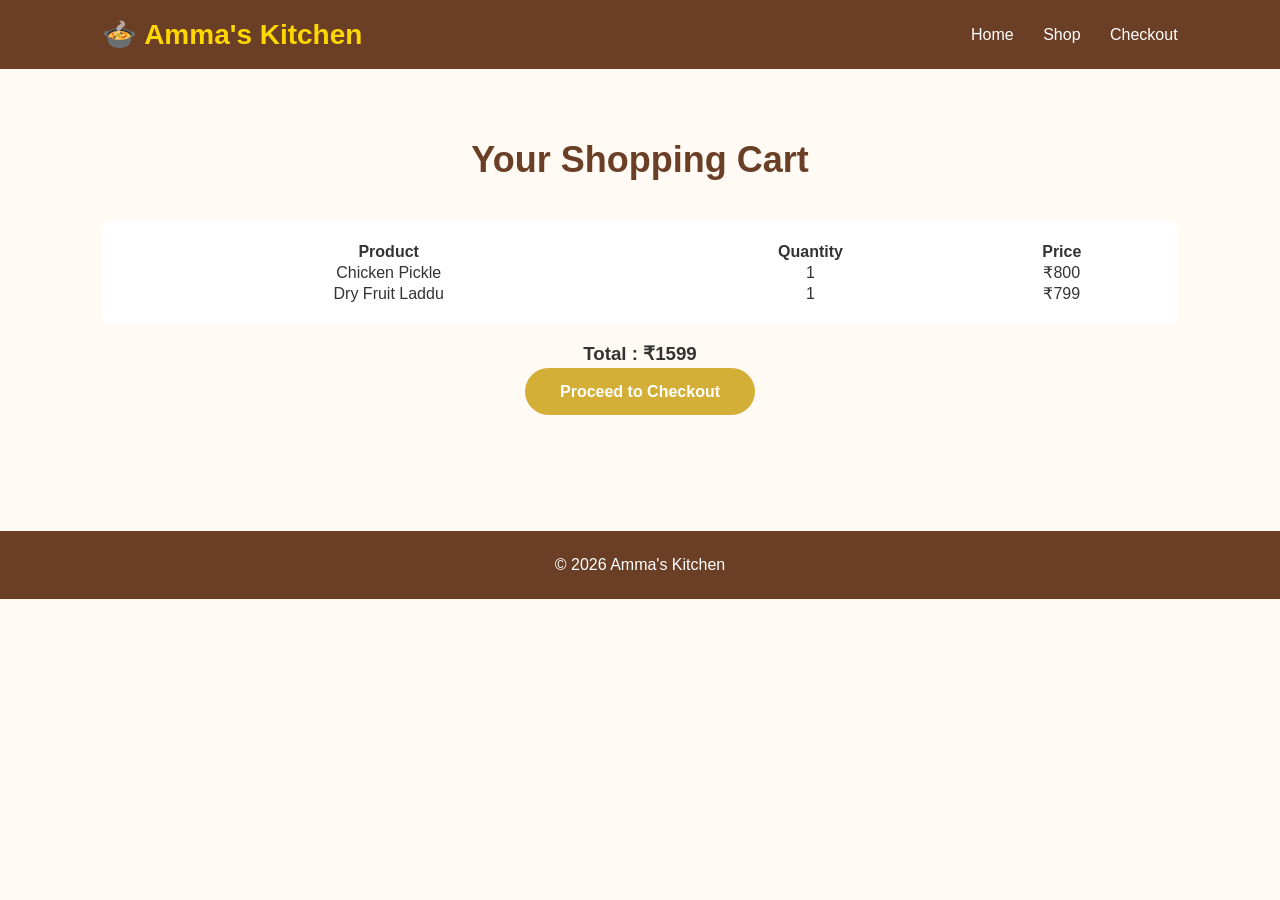
<file: cart.html>
<!DOCTYPE html>
<html lang="en">
<head>
<meta charset="UTF-8">
<meta name="viewport" content="width=device-width, initial-scale=1.0">
<title>Cart - Amma's Kitchen</title>
<link rel="stylesheet" href="style.css">
</head>

<body>

<header>
<div class="logo">🍲 Amma's Kitchen</div>

<nav>
<a href="index.html">Home</a>
<a href="shop.html">Shop</a>
<a href="checkout.html">Checkout</a>
</nav>

</header>

<section class="categories">

<h2>Your Shopping Cart</h2>

<table style="width:100%;background:#fff;border-radius:10px;padding:20px;">
<tr>
<th>Product</th>
<th>Quantity</th>
<th>Price</th>
</tr>

<tr>
<td>Chicken Pickle</td>
<td>1</td>
<td>₹800</td>
</tr>

<tr>
<td>Dry Fruit Laddu</td>
<td>1</td>
<td>₹799</td>
</tr>

</table>

<br>

<h3>Total : ₹1599</h3>

<br>

<a href="checkout.html" class="btn">
Proceed to Checkout
</a>

</section>

<footer>

© 2026 Amma's Kitchen

</footer>

</body>
</html>
</file>
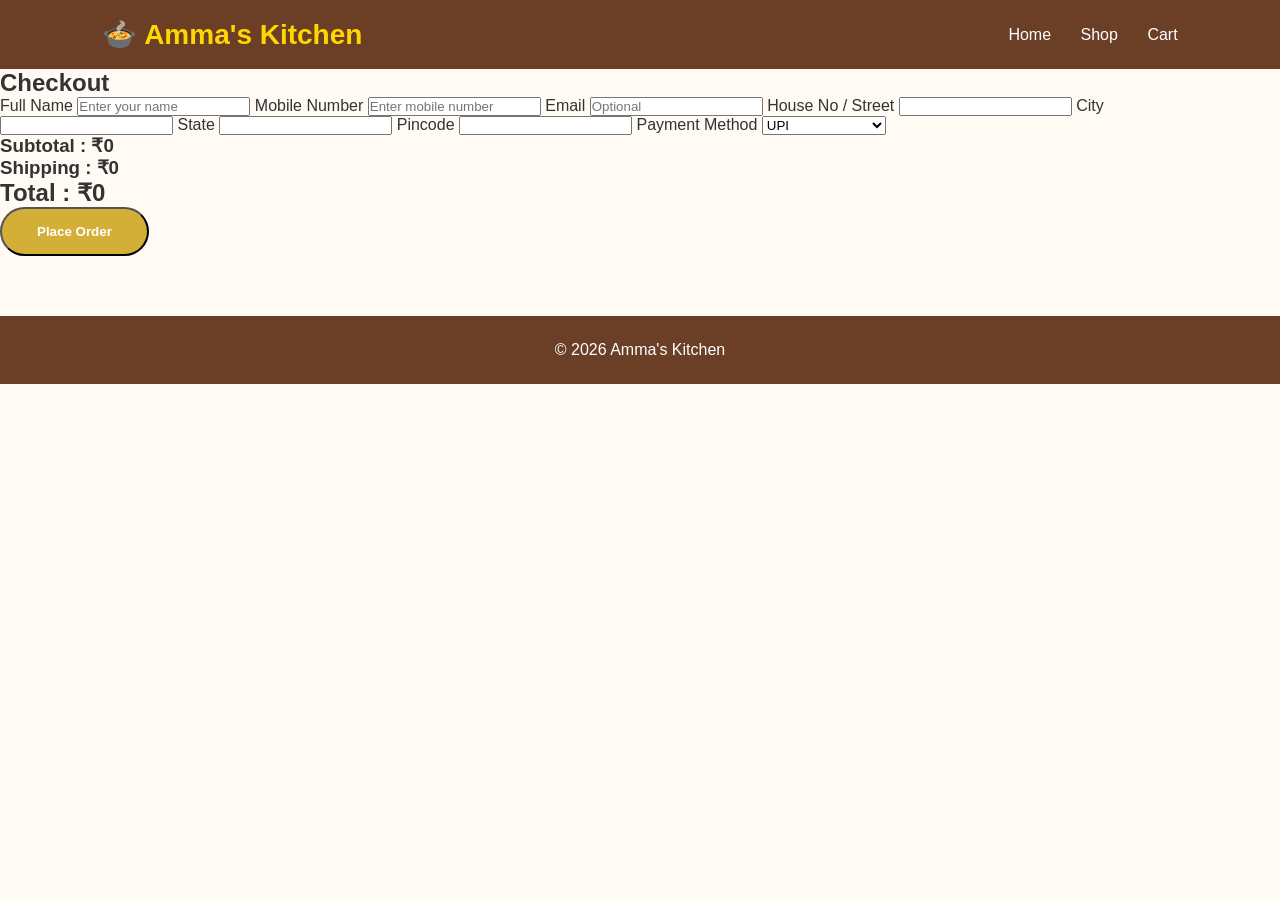
<file: Checkout.html>
<!DOCTYPE html>
<html lang="en">
<head>
<meta charset="UTF-8">
<meta name="viewport" content="width=device-width, initial-scale=1.0">
<title>Checkout | Amma's Kitchen</title>
<link rel="stylesheet" href="style.css">
</head>

<body>

<header>
<div class="logo">🍲 Amma's Kitchen</div>

<nav>
<a href="index.html">Home</a>
<a href="shop.html">Shop</a>
<a href="cart.html">Cart</a>
</nav>
</header>

<section class="checkout">

<h2>Checkout</h2>

<form>

<label>Full Name</label>
<input type="text" placeholder="Enter your name" required>

<label>Mobile Number</label>
<input type="tel" placeholder="Enter mobile number" required>

<label>Email</label>
<input type="email" placeholder="Optional">

<label>House No / Street</label>
<input type="text" required>

<label>City</label>
<input type="text" required>

<label>State</label>
<input type="text" required>

<label>Pincode</label>
<input type="number" required>

<label>Payment Method</label>

<select>
<option>UPI</option>
<option>Cash on Delivery</option>
</select>

<h3>Subtotal : ₹0</h3>
<h3>Shipping : ₹0</h3>
<h2>Total : ₹0</h2>

<button type="button" class="btn" onclick="sendWhatsAppOrder()">
Place Order
</button>

</form>

</section>

<footer>
© 2026 Amma's Kitchen
</footer>

</body>
  </html>
</file>
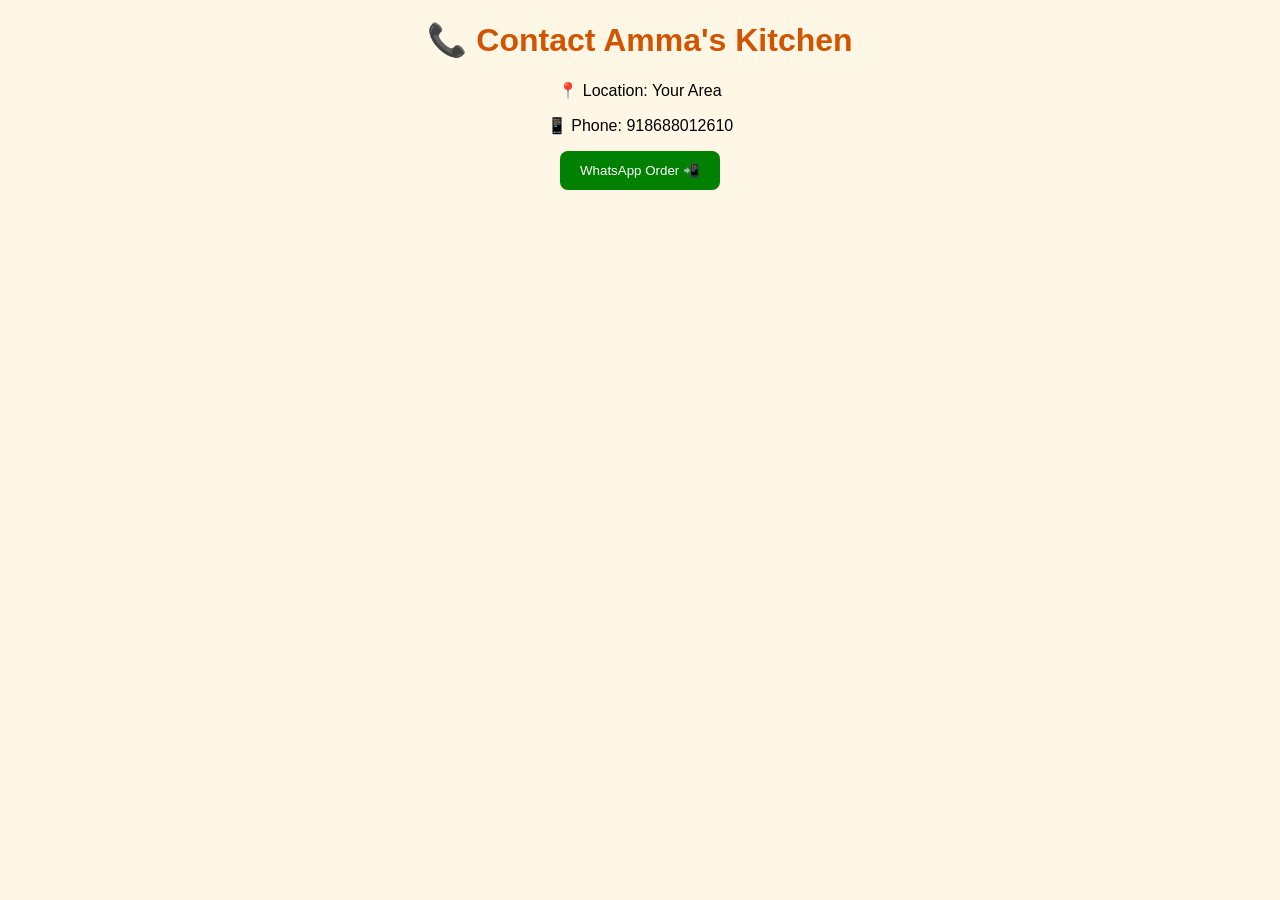
<file: contact.html>
<!DOCTYPE html>
<html>
<head>
  <title>Contact Amma's Kitchen</title>
</head>

<body style="font-family:Arial; text-align:center; background:#fff7e6;">

<h1 style="color:#d35400;">📞 Contact Amma's Kitchen</h1>

<p>📍 Location: Your Area</p>

<p>📱 Phone: 918688012610</p>

<a href="https://wa.me/91XXXXXXXXXX" target="_blank">
  <button style="padding:12px 20px; background:green; color:white; border:none; border-radius:8px;">
    WhatsApp Order 📲
  </button>
</a>

</body>
</html>
</file>
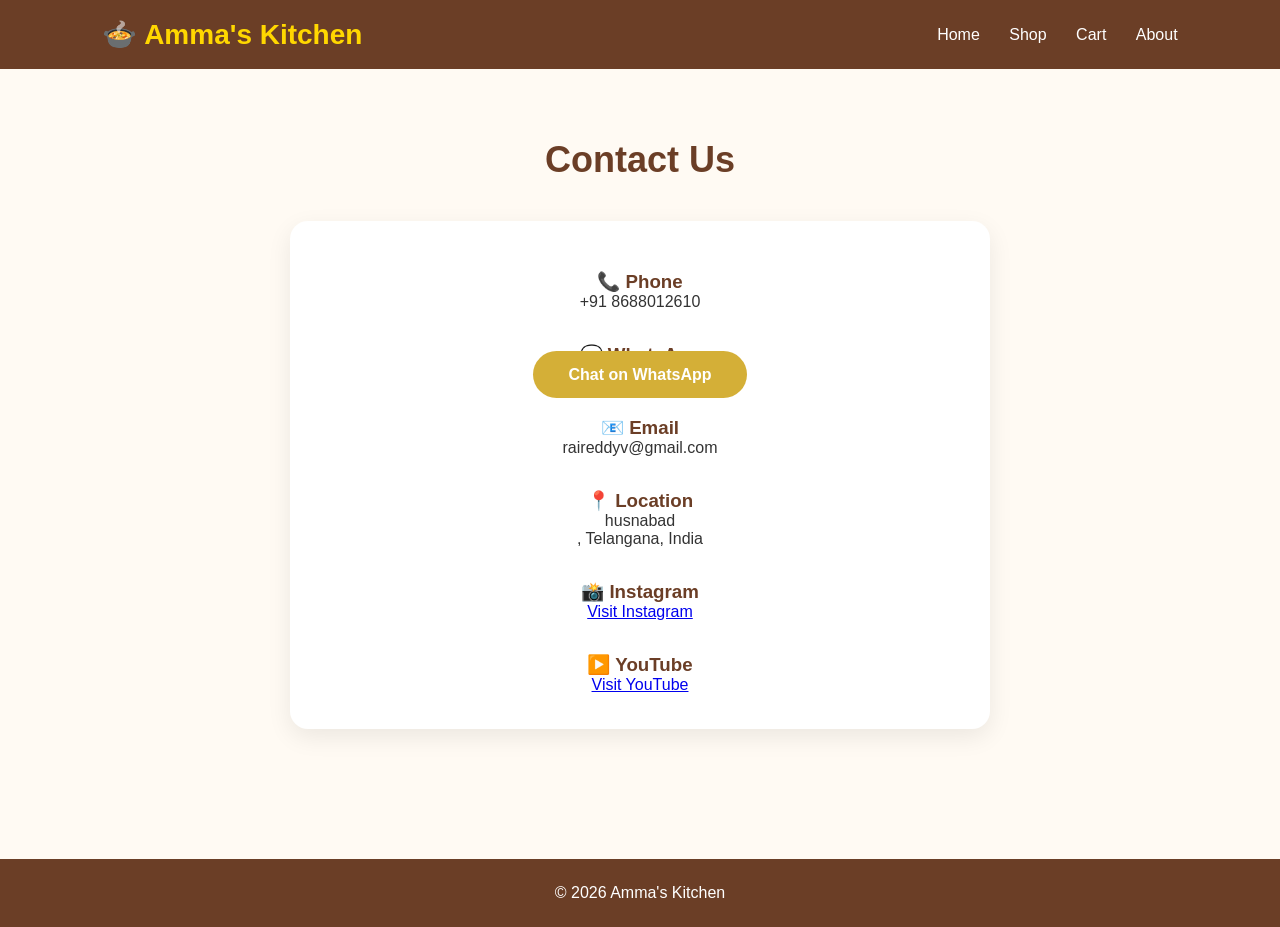
<file: Contact.html>
<!DOCTYPE html>
<html lang="en">
<head>
<meta charset="UTF-8">
<meta name="viewport" content="width=device-width, initial-scale=1.0">
<title>Contact Us | Amma's Kitchen</title>
<link rel="stylesheet" href="style.css">
</head>

<body>

<header>
<div class="logo">🍲 Amma's Kitchen</div>

<nav>
<a href="index.html">Home</a>
<a href="shop.html">Shop</a>
<a href="cart.html">Cart</a>
<a href="about.html">About</a>
</nav>

</header>

<section class="categories">

<h2>Contact Us</h2>

<div class="card" style="max-width:700px;margin:auto;">

<h3>📞 Phone</h3>
<p>+91 8688012610</p>

<br>

<h3>💬 WhatsApp</h3>
<a href="https://wa.me/918688012610" class="btn">
Chat on WhatsApp
</a>

<br><br>

<h3>📧 Email</h3>
<p>raireddyv@gmail.com</p>

<br>

<h3>📍 Location</h3>
<p> husnabad</p>, Telangana, India</p>

<br>

<h3>📸 Instagram</h3>
<a href="https://www.instagram.com/ammaskitchen62?igsh=dzN4eGRiM3N4aGZu" target="_blank">
Visit Instagram
</a>

<br><br>

<h3>▶️ YouTube</h3>
<a href="https://youtube.com/@varshiniRaireddy" target="_blank">
Visit YouTube
</a>

</div>

</section>

<footer>

© 2026 Amma's Kitchen

</footer>

</body>
</html>
</file>
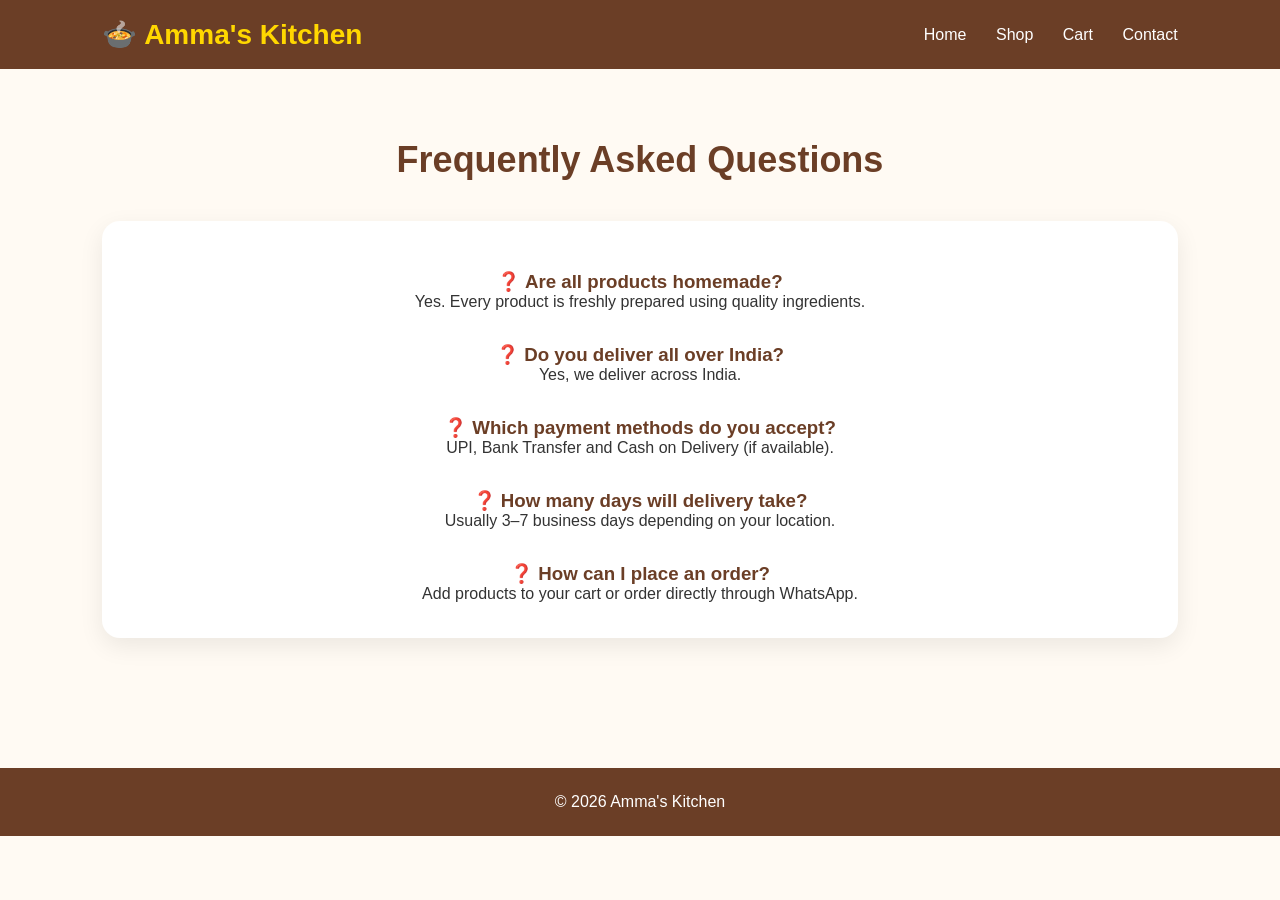
<file: faq.html>
<!DOCTYPE html>
<html lang="en">
<head>
<meta charset="UTF-8">
<meta name="viewport" content="width=device-width, initial-scale=1.0">
<title>FAQ | Amma's Kitchen</title>
<link rel="stylesheet" href="style.css">
</head>

<body>

<header>
<div class="logo">🍲 Amma's Kitchen</div>

<nav>
<a href="index.html">Home</a>
<a href="shop.html">Shop</a>
<a href="cart.html">Cart</a>
<a href="contact.html">Contact</a>
</nav>

</header>

<section class="categories">

<h2>Frequently Asked Questions</h2>

<div class="card">

<h3>❓ Are all products homemade?</h3>
<p>Yes. Every product is freshly prepared using quality ingredients.</p>

<br>

<h3>❓ Do you deliver all over India?</h3>
<p>Yes, we deliver across India.</p>

<br>

<h3>❓ Which payment methods do you accept?</h3>
<p>UPI, Bank Transfer and Cash on Delivery (if available).</p>

<br>

<h3>❓ How many days will delivery take?</h3>
<p>Usually 3–7 business days depending on your location.</p>

<br>

<h3>❓ How can I place an order?</h3>
<p>Add products to your cart or order directly through WhatsApp.</p>

</div>

</section>

<footer>
© 2026 Amma's Kitchen
</footer>

</body>
</html>
</file>
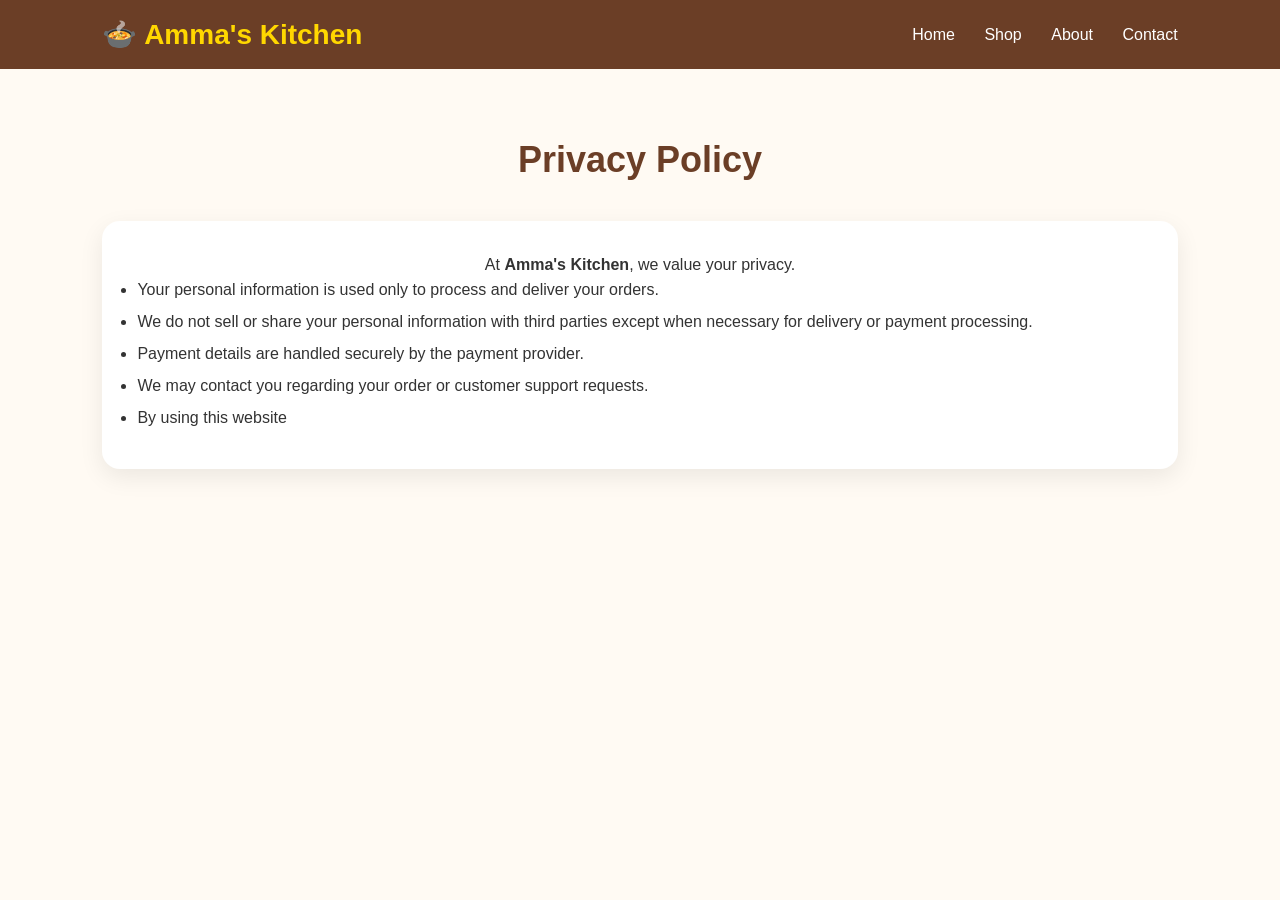
<file: privacy.html>
<!DOCTYPE html>
<html lang="en">
<head>
<meta charset="UTF-8">
<meta name="viewport" content="width=device-width, initial-scale=1.0">
<title>Privacy Policy | Amma's Kitchen</title>
<link rel="stylesheet" href="style.css">
</head>

<body>

<header>
<div class="logo">🍲 Amma's Kitchen</div>

<nav>
<a href="index.html">Home</a>
<a href="shop.html">Shop</a>
<a href="about.html">About</a>
<a href="contact.html">Contact</a>
</nav>

</header>

<section class="categories">

<h2>Privacy Policy</h2>

<div class="card">

<p>
At <strong>Amma's Kitchen</strong>, we value your privacy.
</p>

<ul style="text-align:left;line-height:2;">
<li>Your personal information is used only to process and deliver your orders.</li>
<li>We do not sell or share your personal information with third parties except when necessary for delivery or payment processing.</li>
<li>Payment details are handled securely by the payment provider.</li>
<li>We may contact you regarding your order or customer support requests.</li>
<li>By using this website
</file>
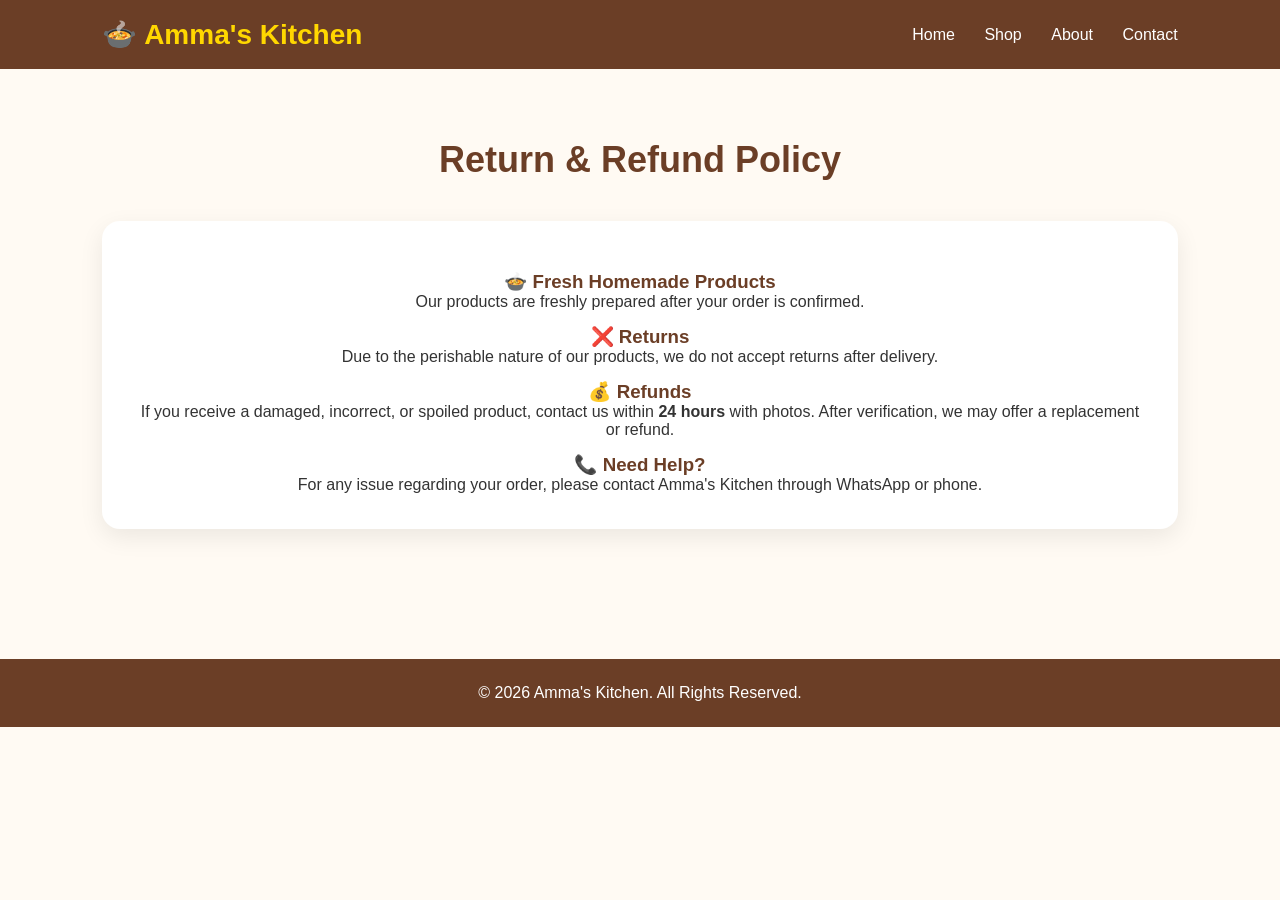
<file: return-policy.html>
<!DOCTYPE html>
<html lang="en">
<head>
<meta charset="UTF-8">
<meta name="viewport" content="width=device-width, initial-scale=1.0">
<title>Return & Refund Policy | Amma's Kitchen</title>
<link rel="stylesheet" href="style.css">
</head>

<body>

<header>
<div class="logo">🍲 Amma's Kitchen</div>

<nav>
<a href="index.html">Home</a>
<a href="shop.html">Shop</a>
<a href="about.html">About</a>
<a href="contact.html">Contact</a>
</nav>

</header>

<section class="categories">

<h2>Return & Refund Policy</h2>

<div class="card">

<h3>🍲 Fresh Homemade Products</h3>
<p>Our products are freshly prepared after your order is confirmed.</p>

<h3>❌ Returns</h3>
<p>Due to the perishable nature of our products, we do not accept returns after delivery.</p>

<h3>💰 Refunds</h3>
<p>If you receive a damaged, incorrect, or spoiled product, contact us within <b>24 hours</b> with photos. After verification, we may offer a replacement or refund.</p>

<h3>📞 Need Help?</h3>
<p>For any issue regarding your order, please contact Amma's Kitchen through WhatsApp or phone.</p>

</div>

</section>

<footer>
© 2026 Amma's Kitchen. All Rights Reserved.
</footer>

</body>
</html>
</file>
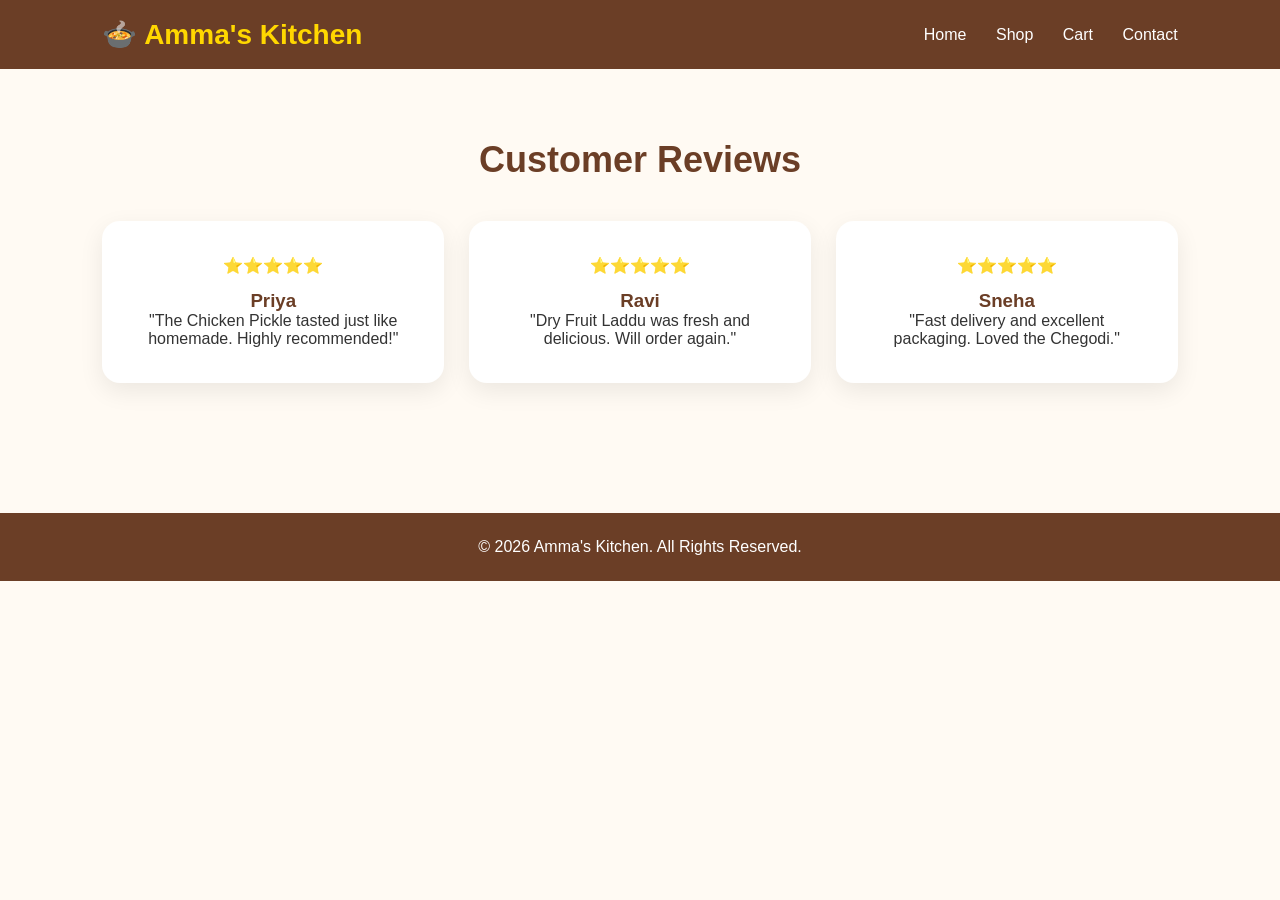
<file: reviews.html>
<!DOCTYPE html>
<html lang="en">
<head>
<meta charset="UTF-8">
<meta name="viewport" content="width=device-width, initial-scale=1.0">
<title>Customer Reviews | Amma's Kitchen</title>
<link rel="stylesheet" href="style.css">
</head>

<body>

<header>
<div class="logo">🍲 Amma's Kitchen</div>

<nav>
<a href="index.html">Home</a>
<a href="shop.html">Shop</a>
<a href="cart.html">Cart</a>
<a href="contact.html">Contact</a>
</nav>

</header>

<section class="categories">

<h2>Customer Reviews</h2>

<div class="cards">

<div class="card">
⭐⭐⭐⭐⭐
<h3>Priya</h3>
<p>"The Chicken Pickle tasted just like homemade. Highly recommended!"</p>
</div>

<div class="card">
⭐⭐⭐⭐⭐
<h3>Ravi</h3>
<p>"Dry Fruit Laddu was fresh and delicious. Will order again."</p>
</div>

<div class="card">
⭐⭐⭐⭐⭐
<h3>Sneha</h3>
<p>"Fast delivery and excellent packaging. Loved the Chegodi."</p>
</div>

</div>

</section>

<footer>
© 2026 Amma's Kitchen. All Rights Reserved.
</footer>

</body>
</html>
</file>
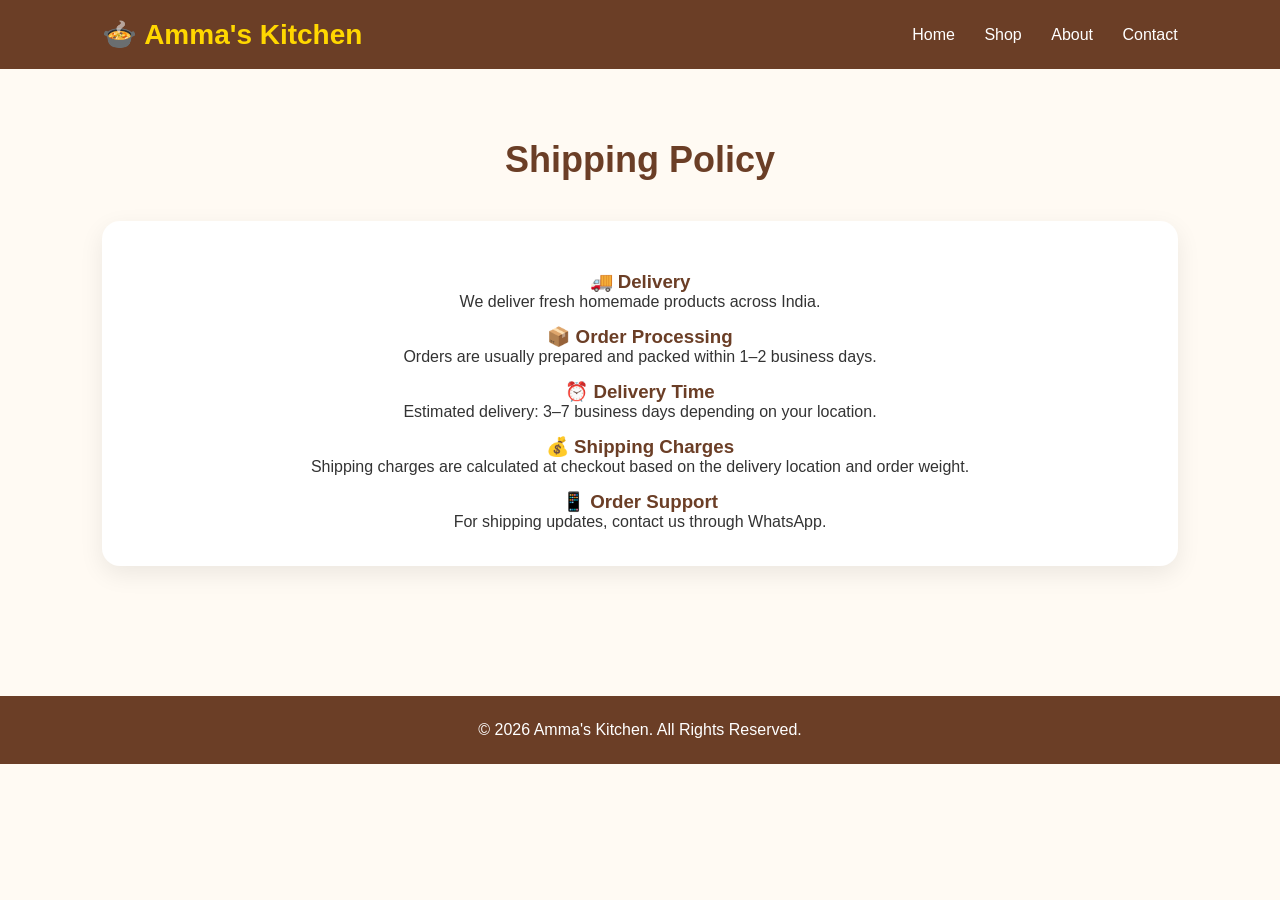
<file: shipping.html>
<!DOCTYPE html>
<html lang="en">
<head>
<meta charset="UTF-8">
<meta name="viewport" content="width=device-width, initial-scale=1.0">
<title>Shipping Policy | Amma's Kitchen</title>
<link rel="stylesheet" href="style.css">
</head>

<body>

<header>
<div class="logo">🍲 Amma's Kitchen</div>

<nav>
<a href="index.html">Home</a>
<a href="shop.html">Shop</a>
<a href="about.html">About</a>
<a href="contact.html">Contact</a>
</nav>
</header>

<section class="categories">

<h2>Shipping Policy</h2>

<div class="card">

<h3>🚚 Delivery</h3>
<p>We deliver fresh homemade products across India.</p>

<h3>📦 Order Processing</h3>
<p>Orders are usually prepared and packed within 1–2 business days.</p>

<h3>⏰ Delivery Time</h3>
<p>Estimated delivery: 3–7 business days depending on your location.</p>

<h3>💰 Shipping Charges</h3>
<p>Shipping charges are calculated at checkout based on the delivery location and order weight.</p>

<h3>📱 Order Support</h3>
<p>For shipping updates, contact us through WhatsApp.</p>

</div>

</section>

<footer>
© 2026 Amma's Kitchen. All Rights Reserved.
</footer>

</body>
</html>
</file>
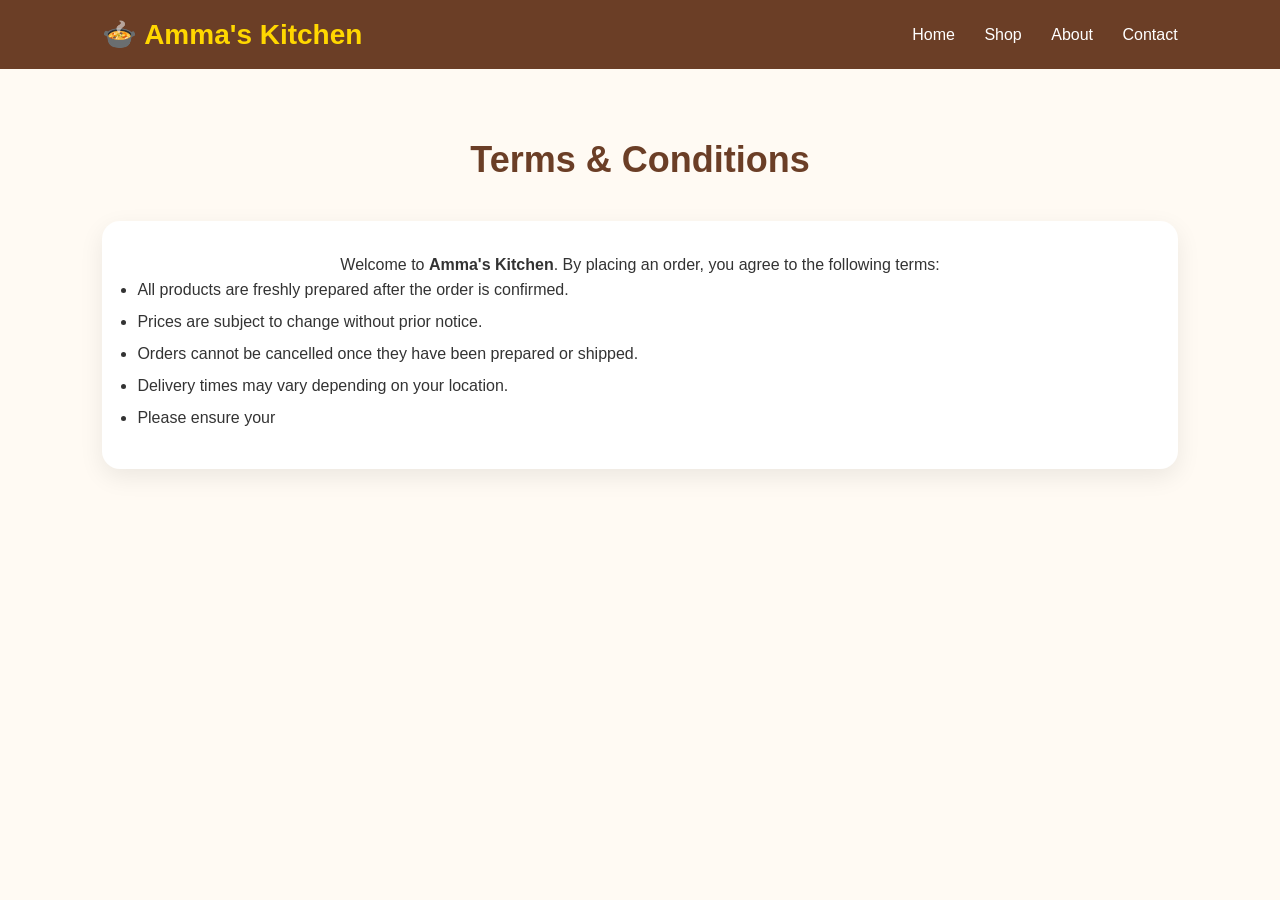
<file: terms.html>
<!DOCTYPE html>
<html lang="en">
<head>
<meta charset="UTF-8">
<meta name="viewport" content="width=device-width, initial-scale=1.0">
<title>Terms & Conditions | Amma's Kitchen</title>
<link rel="stylesheet" href="style.css">
</head>

<body>

<header>
<div class="logo">🍲 Amma's Kitchen</div>

<nav>
<a href="index.html">Home</a>
<a href="shop.html">Shop</a>
<a href="about.html">About</a>
<a href="contact.html">Contact</a>
</nav>

</header>

<section class="categories">

<h2>Terms & Conditions</h2>

<div class="card">

<p>Welcome to <strong>Amma's Kitchen</strong>. By placing an order, you agree to the following terms:</p>

<ul style="text-align:left;line-height:2;">
<li>All products are freshly prepared after the order is confirmed.</li>
<li>Prices are subject to change without prior notice.</li>
<li>Orders cannot be cancelled once they have been prepared or shipped.</li>
<li>Delivery times may vary depending on your location.</li>
<li>Please ensure your
</file>
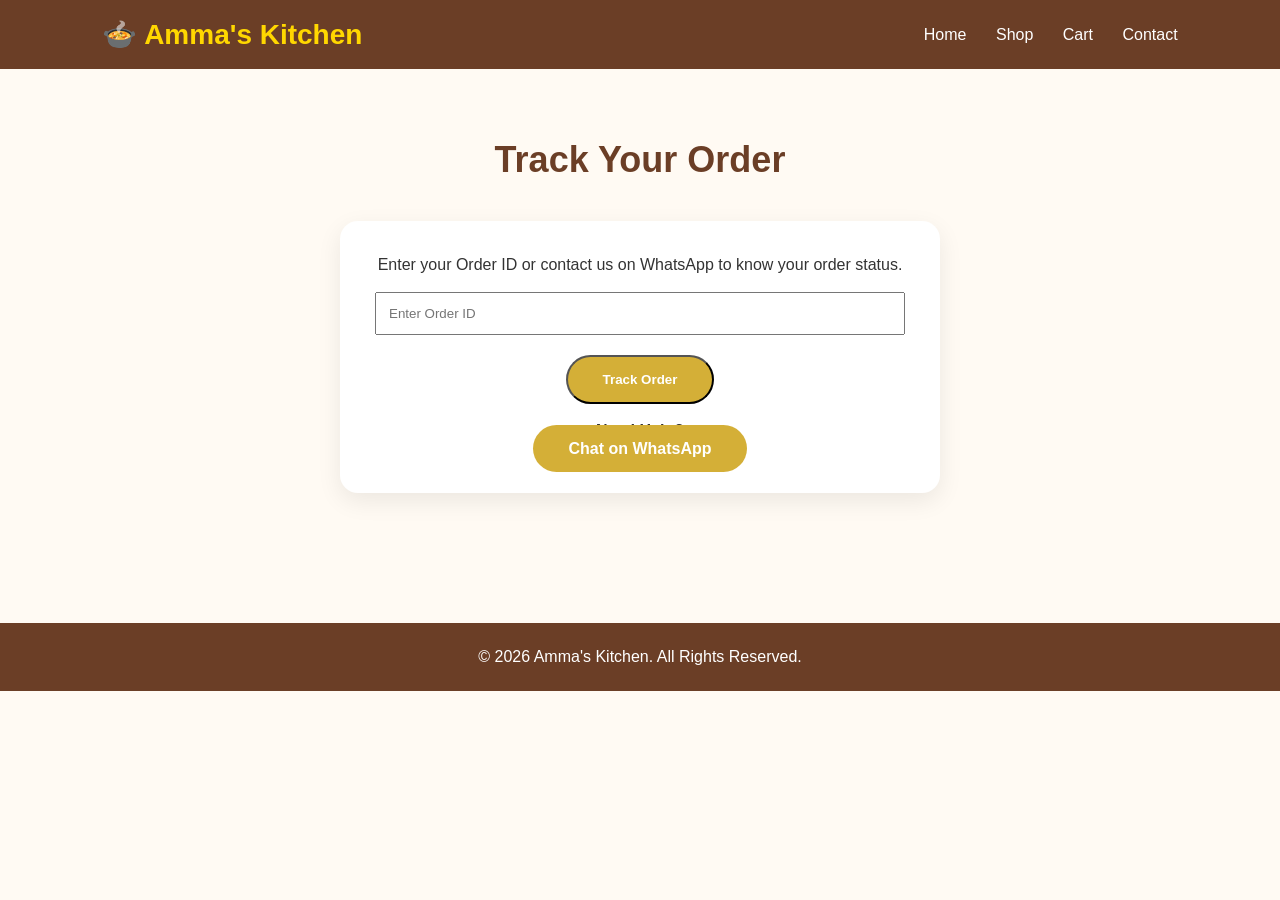
<file: track-order.html>
<!DOCTYPE html>
<html lang="en">
<head>
<meta charset="UTF-8">
<meta name="viewport" content="width=device-width, initial-scale=1.0">
<title>Track Order | Amma's Kitchen</title>
<link rel="stylesheet" href="style.css">
</head>

<body>

<header>
<div class="logo">🍲 Amma's Kitchen</div>

<nav>
<a href="index.html">Home</a>
<a href="shop.html">Shop</a>
<a href="cart.html">Cart</a>
<a href="contact.html">Contact</a>
</nav>

</header>

<section class="categories">

<h2>Track Your Order</h2>

<div class="card" style="max-width:600px;margin:auto;">

<p>Enter your Order ID or contact us on WhatsApp to know your order status.</p>

<br>

<input type="text" placeholder="Enter Order ID"
style="width:100%;padding:12px;margin-bottom:20px;">

<button class="btn">Track Order</button>

<br><br>

<p><b>Need Help?</b></p>

<a href="https://wa.me/91YOURNUMBER" class="btn">
Chat on WhatsApp
</a>

</div>

</section>

<footer>
© 2026 Amma's Kitchen. All Rights Reserved.
</footer>

</body>
</html>
</file>
<file: style.css>
*{
margin:0;
padding:0;
box-sizing:border-box;
font-family:'Poppins',sans-serif;
}

body{
background:#fffaf3;
color:#333;
}

header{
display:flex;
justify-content:space-between;
align-items:center;
padding:18px 8%;
background:#6b3e26;
position:sticky;
top:0;
z-index:1000;
}

.logo{
font-size:28px;
font-weight:700;
color:#FFD700;
}

nav a{
color:white;
text-decoration:none;
margin-left:25px;
font-weight:500;
transition:.3s;
}

nav a:hover{
color:#FFD700;
}

.hero{
height:85vh;
background:linear-gradient(rgba(0,0,0,.45),rgba(0,0,0,.45)),
url('images/banner.jpg');
background-size:cover;
background-position:center;
display:flex;
flex-direction:column;
justify-content:center;
align-items:center;
text-align:center;
padding:20px;
}

.hero h1{
font-size:52px;
color:white;
margin-bottom:15px;
}

.hero p{
font-size:20px;
color:white;
margin-bottom:30px;
}

.btn{
background:#d4af37;
padding:15px 35px;
border-radius:40px;
color:white;
text-decoration:none;
font-weight:bold;
transition:.3s;
}

.btn:hover{
background:#b8860b;
}

.categories{
padding:70px 8%;
text-align:center;
}

.categories h2{
font-size:36px;
margin-bottom:40px;
color:#6b3e26;
}

.cards{
display:grid;
grid-template-columns:repeat(auto-fit,minmax(230px,1fr));
gap:25px;
}

.card{
background:white;
padding:35px;
border-radius:18px;
box-shadow:0 8px 25px rgba(0,0,0,.08);
transition:.3s;
}

.card:hover{
transform:translateY(-10px);
}

.card h3{
margin-top:15px;
color:#6b3e26;
}

footer{
background:#6b3e26;
color:white;
text-align:center;
padding:25px;
margin-top:60px;
}

@media(max-width:768px){
.product{
  background:#ffffff;
  padding:20px;
  margin:20px;
  border-radius:12px;
  box-shadow:0 4px 10px rgba(0,0,0,0.1);
}

.product h3{
  color:#333 !important;
}

.product p{
  color:#333 !important;
}

.product a{
  display:inline-block;
  margin-top:10px;
  background:#25D366;
  color:#fff !important;
  padding:10px 20px;
  border-radius:6px;
  text-decoration:none;
}
header{
flex-direction:column;
}

nav{
margin-top:15px;
}

nav a{
display:inline-block;
margin:8px;
}

.hero h1{
font-size:36px;
}

.hero p{
font-size:17px;
}

}
</file>
